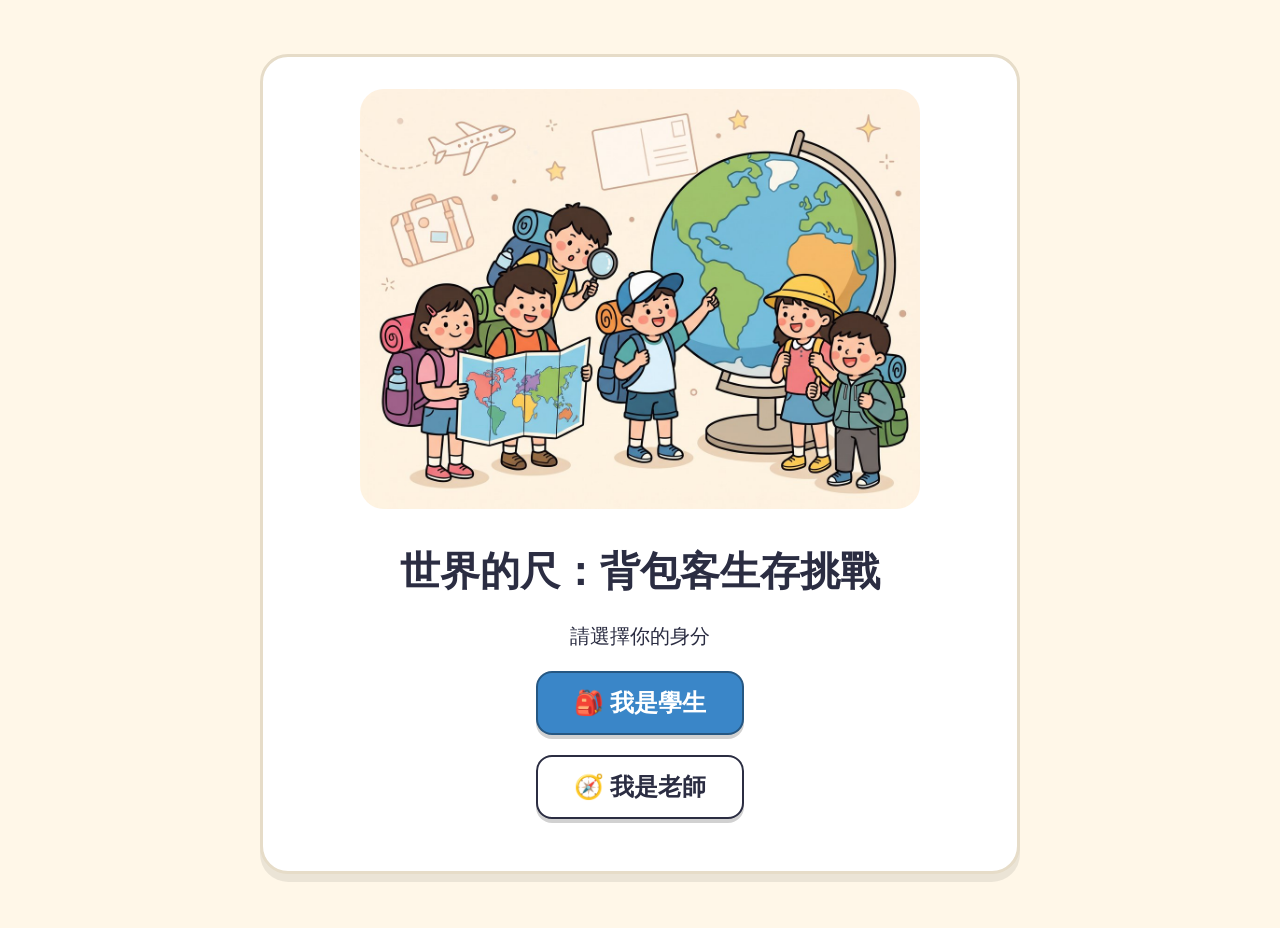
<file: index.html>
<!DOCTYPE html>
<html lang="zh-Hant">
<head>
<meta charset="utf-8">
<meta name="viewport" content="width=device-width, initial-scale=1">
<title>世界的尺：背包客生存挑戰</title>
<link rel="stylesheet" href="style.css">
</head>
<body>
<div class="center-card">
  <img class="lobby-img" src="assets/backpackers.jpg" alt="" onerror="this.remove()">
  <h1>世界的尺：背包客生存挑戰</h1>
  <p>請選擇你的身分</p>
  <p><a class="btn primary big" href="student.html" style="display:inline-block;text-decoration:none">🎒 我是學生</a></p>
  <p><a class="btn big" href="teacher.html?login=1" style="display:inline-block;text-decoration:none">🧭 我是老師</a></p>
</div>
</body>
</html>
</file>
<file: style.css>
:root{--cc:#3A86C8;--ink:#2b2d42;--bg:#fff7e8;--card:#fff;--line:#e6dcc8;--ok:#2E8B57;--bad:#D7263D;--soft:#f3ead7;}
*{box-sizing:border-box}
html,body{margin:0;padding:0}
body{font-family:"Noto Sans TC","Microsoft JhengHei","PingFang TC","Heiti TC",sans-serif;background:var(--bg);color:var(--ink);font-size:20px;line-height:1.5;-webkit-user-select:none;user-select:none}
input{-webkit-user-select:text;user-select:text}
.hidden{display:none!important}
h1,h2,h3{margin:.3em 0}
button{font-family:inherit;cursor:pointer}
.muted{color:#8a8576;font-size:16px}
.warn{color:var(--bad);font-weight:700}
.big-emoji{font-size:84px;line-height:1.1}
.big-p{font-size:24px}
.flag{border-radius:4px;box-shadow:0 0 0 1px rgba(0,0,0,.15);vertical-align:middle;object-fit:cover}
.chip-flag{width:30px;height:22px;margin-right:6px}
.sm-flag{width:36px;height:27px;margin:0 8px}
.tb-flag{width:34px;height:25px;margin-right:8px}

/* ===== 按鈕 ===== */
.btn{min-height:56px;padding:10px 24px;font-size:20px;font-weight:700;border-radius:16px;border:2px solid var(--ink);background:#fff;color:var(--ink);box-shadow:0 4px 0 rgba(0,0,0,.18);transition:transform .08s}
.btn:active{transform:translateY(3px);box-shadow:0 1px 0 rgba(0,0,0,.18)}
.btn.primary{background:var(--cc);color:#fff;border-color:rgba(0,0,0,.35)}
.btn.ghost{background:transparent;box-shadow:none;border-color:#c9bfa9;color:#6b6552}
.btn.big{min-height:64px;font-size:24px;padding:12px 36px}
.btn.sm{min-height:40px;padding:4px 12px;font-size:16px;border-radius:10px;box-shadow:none}
.btn:disabled,.btn.disabled{opacity:.4;pointer-events:none}
.pulse{animation:pulse 1.2s infinite}
@keyframes pulse{0%,100%{transform:scale(1)}50%{transform:scale(1.06)}}

/* ===== 共用卡片/覆蓋 ===== */
.center-card{max-width:760px;margin:6vh auto;background:var(--card);border-radius:28px;padding:32px;text-align:center;box-shadow:0 8px 0 rgba(0,0,0,.08);border:3px solid var(--line)}
.center-card.login input,.center-card.join input{display:block;margin:12px auto}
.code-input{font-size:40px;text-align:center;letter-spacing:.3em;width:320px;max-width:100%;padding:8px;border:3px solid var(--ink);border-radius:16px;font-family:inherit}
.lobby-img{width:100%;max-width:560px;border-radius:24px;aspect-ratio:4/3;object-fit:cover;margin-bottom:12px}
.overlay{position:fixed;inset:0;z-index:50;background:#1d2b53;color:#fff;display:flex;align-items:center;justify-content:center;text-align:center}
.overlay h1{font-size:72px}.overlay.soft{background:rgba(29,43,83,.92)}
.fs-overlay{z-index:45;background:rgba(20,24,40,.82);padding:20px}
.fs-big{min-width:min(560px,86vw);min-height:150px;padding:20px 40px;font-size:46px;font-weight:900;border:none;border-radius:32px;background:#FFD23F;color:#2B2D42;box-shadow:0 10px 0 #c99a00;animation:pulse 1.4s infinite}
.fs-big:active{transform:translateY(6px);box-shadow:0 4px 0 #c99a00}
.fs-sub{font-size:26px;margin-top:22px}
.fs-card{background:#fff;color:#2B2D42;border-radius:28px;padding:26px 34px;max-width:760px;text-align:left;font-size:22px}
.fs-card h2{font-size:30px}.fs-card ol{padding-left:1.4em;line-height:1.9}.fs-card .btn{display:inline-block;margin-top:8px}
.conn{position:fixed;right:10px;bottom:6px;font-size:14px;z-index:60}
.conn.ok{color:#2E8B57}.conn.bad{color:#D7263D}
#toast{position:fixed;left:50%;bottom:90px;transform:translate(-50%,20px);background:#2b2d42;color:#fff;padding:12px 24px;border-radius:30px;opacity:0;transition:.25s;z-index:100;pointer-events:none;font-size:20px}
#toast.show{opacity:1;transform:translate(-50%,0)}
.modal-bg{position:fixed;inset:0;background:rgba(0,0,0,.5);display:flex;align-items:center;justify-content:center;z-index:90}
.modal{background:#fff;border-radius:24px;padding:28px 36px;max-width:520px;text-align:center;animation:pop .2s}
.modal p{font-size:26px;font-weight:700}
.modal-btns{display:flex;gap:16px;justify-content:center}
@keyframes pop{from{transform:scale(.85);opacity:0}to{transform:scale(1);opacity:1}}

/* ===== 學生端 ===== */
.topbar{display:flex;align-items:center;justify-content:space-between;padding:10px 20px;background:var(--cc);color:#fff;font-weight:700;font-size:22px;position:sticky;top:0;z-index:20}
.tb-c{font-size:20px;opacity:.95}.tb-r{font-size:18px;display:flex;align-items:center;gap:10px}
.tb-leave{font-size:15px;min-height:36px;padding:2px 12px;border-radius:10px;border:2px solid rgba(255,255,255,.7);background:transparent;color:#fff}
.stage{max-width:1100px;margin:0 auto;padding:16px 16px 100px}
.group-pick{display:grid;grid-template-columns:repeat(3,1fr);gap:14px;margin:18px 0}
.group-pick .btn small{display:block;font-size:14px;font-weight:400}
.passport{max-width:860px;margin:3vh auto;background:#fdf6e3;border:5px solid var(--cc);border-radius:28px;overflow:hidden;box-shadow:0 10px 0 rgba(0,0,0,.1)}
.flip-in{animation:flip .8s ease-out}
@keyframes flip{from{transform:rotateY(90deg) scale(.8);opacity:0}to{transform:none;opacity:1}}
.pp-head{background:var(--cc);color:#fff;padding:10px 24px;font-size:26px;font-weight:700}
.pp-body{display:flex;gap:24px;padding:24px;align-items:center}
.pp-pc{flex:0 0 46%}
.pp-flag{width:110px;height:82px;display:block;margin-bottom:8px}
.pp-name{font-size:56px;font-weight:900;color:var(--cc)}
.pp-task{font-size:24px}
.pc{position:relative;aspect-ratio:4/3;border-radius:18px;overflow:hidden;display:flex;align-items:center;justify-content:center;border:3px solid #fff;box-shadow:0 3px 8px rgba(0,0,0,.2)}
.pc-flag{width:38%;border-radius:4px}
.pc-img{position:absolute;inset:0;width:100%;height:100%;object-fit:cover}

.mycountry{background:var(--cc);color:#fff;text-align:center;font-size:26px;font-weight:700;padding:8px;border-radius:14px;margin-bottom:12px;position:sticky;top:56px;z-index:10}
.search-page{background:#fff;border-radius:24px;padding:20px;border:3px solid var(--line)}
.s-logo{font-size:44px;font-weight:900;text-align:center;letter-spacing:4px}
.s-bar{display:flex;gap:10px;align-items:center;border:2px solid #cfcfcf;border-radius:40px;padding:10px 22px;margin:10px auto;max-width:700px;font-size:22px;box-shadow:0 2px 6px rgba(0,0,0,.1)}
.s-chips{display:flex;flex-wrap:wrap;gap:10px;justify-content:center;margin:12px 0}
.chip{min-height:56px;padding:6px 18px;border-radius:30px;border:2px solid var(--line);background:#f8f8f8;font-size:20px;font-weight:700}
.chip.on{background:var(--cc);color:#fff;border-color:transparent}
.data-card{border:3px solid var(--cc);border-radius:22px;padding:16px;margin-top:14px;animation:pop .3s}
.dc-top{display:flex;gap:16px;align-items:center}
.dc-pc{width:240px;flex:none}
.dc-title{font-size:44px;font-weight:900;color:var(--cc)}.dc-flag{width:70px;height:52px;margin-right:12px}
.dc-row{margin-top:10px}.dc-row p{margin:2px 0;font-size:21px}
.dc-k{display:inline-block;background:var(--cc);color:#fff;border-radius:8px;padding:0 10px;font-size:16px;font-weight:700}
.dc-raw{font-size:26px!important;font-weight:700}
.dc-big{margin:14px 0;background:#fff3c4;border-radius:16px;padding:10px;text-align:center;font-size:30px;font-weight:700}
.dc-big b{font-size:60px;color:var(--bad)}
.dc-src{font-size:15px;color:#777}
.answer-bar{position:fixed;left:0;right:0;bottom:0;background:#fff;border-top:4px solid var(--cc);padding:10px 16px;display:flex;gap:14px;align-items:center;justify-content:center;flex-wrap:wrap;z-index:30;font-size:22px}
.ans-input{width:130px;font-size:36px;text-align:center;border:3px solid var(--ink);border-radius:12px;padding:2px;font-family:inherit}
.hint{width:100%;text-align:center;color:var(--bad);font-weight:700}
.ans-ok{text-align:center}.ans-ok b{font-size:36px;color:var(--ok)}

.moneybar{display:flex;justify-content:space-between;align-items:center;background:var(--cc);color:#fff;border-radius:18px;padding:10px 24px;font-size:24px;position:sticky;top:56px;z-index:10;box-shadow:0 4px 8px rgba(0,0,0,.2)}
.moneybar b{font-size:40px}
.moneybar .left b{font-size:48px}
.moneybar .left.zero{opacity:.6}
.needs{display:grid;gap:12px;margin-top:12px}
.need{background:#fff;border-radius:20px;padding:12px 16px;border:3px solid var(--line)}
.need.buy{border-color:var(--ok)}.need.skip{border-color:#bbb;background:#f4f4f4}
.need h3{font-size:26px}.need h3 small{margin-left:12px;font-size:16px;color:#8a8576}
.opts{display:flex;flex-wrap:wrap;gap:10px}
.opt{flex:1 1 220px;min-height:84px;border-radius:16px;border:3px solid var(--line);background:#fffdf7;padding:8px 12px;display:flex;flex-direction:column;align-items:flex-start;text-align:left;font-size:20px;color:var(--ink)}
.opt .o-name{font-weight:700}.opt .o-desc{font-size:15px;color:#777}
.opt .o-price{font-size:36px;font-weight:900;color:var(--cc)}
.opt .o-tag{font-size:15px;color:#888}
.opt.sel{background:#e6f6ec;border-color:var(--ok)}.opt.sel .o-tag{color:var(--ok);font-weight:700}
.opt.no{opacity:.45;background:#eee;filter:grayscale(1)}
.opt.giveup{flex:0 1 200px;justify-content:center;background:#f4f4f4}
.opt.giveup.sel{background:#e4e4e4;border-color:#777}
.checkout-bar{text-align:center;margin:18px 0}
.checkout-bar p{color:#777}
.reminder{background:#fff3c4;border-radius:16px;padding:12px 18px;margin:14px auto;max-width:860px;font-size:20px}
.store-title{font-size:30px;font-weight:700;margin:14px 0 4px}.store-title small{display:block;font-size:18px;color:#8a8576}
.nomoney{background:#eee;border-radius:14px;padding:12px;text-align:center;font-size:26px;font-weight:700;margin:8px 0}
.store-grid{display:grid;grid-template-columns:repeat(5,1fr);gap:12px;margin-top:10px}
.item{background:#fff;border:3px solid var(--line);border-radius:18px;text-align:center;padding:10px 6px}
.item.no{opacity:.5;filter:grayscale(1)}
.i-icon{font-size:52px}.i-name{font-size:17px;min-height:50px}.i-price{font-size:32px;font-weight:900;color:var(--cc)}.i-no{font-size:15px;color:#888}
.qty{display:flex;justify-content:center;align-items:center;gap:8px;margin-top:6px}
.qbtn{width:56px;height:56px;border-radius:50%;border:2px solid var(--ink);background:#fff;font-size:28px;font-weight:700}
.qbtn:disabled{opacity:.3}.q{min-width:34px;font-size:32px;font-weight:900}
.receipt-view,.compare{max-width:1000px;margin:10px auto}
.compare{display:grid;grid-template-columns:1fr 1fr;gap:18px}
.cmp-col h3{font-size:20px}
.cmp-q{text-align:center;font-size:30px;font-weight:700;background:#fff3c4;border-radius:16px;padding:10px;margin-top:10px}
.receipt-view{max-width:560px}
.rcpt{width:100%;border-collapse:collapse;background:#fffef8;font-size:19px;font-variant-numeric:tabular-nums;border:2px dashed #b9ad92}
.rcpt th{background:#ece3cd;padding:4px 10px;text-align:left}.rcpt th.amt{text-align:right}
.rcpt td{padding:4px 10px;border-bottom:1px dotted #d8ceb4}
.rcpt .amt{text-align:right;white-space:nowrap}
.rcpt tr.skip td{color:#999}
.rcpt tr.sub td,.rcpt tr.total td{font-weight:700;border-top:2px solid #333}
.rcpt tr.sep td{background:#f3ead7;font-weight:700;font-size:.9em}
.rcpt tr.left td{font-weight:900;font-size:1.15em;background:#fff3c4}
.rcpt .zero{color:#888}
.poster-view{text-align:center}.poster-preview{display:flex;justify-content:center}
.intro{max-width:760px}

/* ===== A3 海報 ===== */
.pwrap{overflow:hidden;box-shadow:0 4px 14px rgba(0,0,0,.25);background:#fff}
.pscale{transform-origin:0 0;width:1123px;height:1587px}
.poster{width:1123px;height:1587px;background:#fff;color:#222;padding:36px 44px;display:flex;flex-direction:column;gap:14px;font-family:"Noto Sans TC","Microsoft JhengHei","PingFang TC",sans-serif;font-size:19px;border:0;line-height:1.35}
.poster .rcpt{font-size:18px;background:#fff;border:2px solid #444}
.poster .rcpt td{padding:3px 8px}
.p-head{display:flex;justify-content:space-between;align-items:flex-end;border-bottom:6px solid var(--cc);padding-bottom:8px}
.p-head h1{font-size:36px;margin:0}.p-meta{font-size:26px;font-weight:700}
.blank{display:inline-block;width:70px;border-bottom:3px solid #222;margin:0 4px}
.p-country{display:flex;align-items:center;gap:26px;background:var(--ccl);border-radius:22px;padding:12px 24px}
.p-flag{width:150px;height:112px}
.p-cname{font-size:72px;font-weight:900;color:var(--cc);flex:1}.p-cname small{font-size:26px;color:#555}
.p-pc{width:200px}
.p-line{display:flex;gap:20px;align-items:stretch}
.p-line-main{flex:1;border:4px solid var(--cc);border-radius:20px;padding:10px 20px}
.p-big{font-size:34px;font-weight:900}.p-big b{font-size:64px;color:#D7263D}
.p-small{font-size:15px;color:#444}
.p-wb{width:230px;border:4px dashed #D7263D;border-radius:20px;text-align:center;padding:8px;font-size:22px;font-weight:700;color:#D7263D}
.p-wb b{font-size:46px}
.p-rounds{display:grid;grid-template-columns:1fr 1fr;gap:20px}
.p-col h3{font-size:22px;margin:0 0 6px;background:var(--cc);color:#fff;padding:6px 12px;border-radius:10px}
.p-box{flex:1;min-height:340px;border:4px solid #444;border-radius:20px;padding:12px 18px}
.p-box span{font-size:17px;color:#aaa}
.p-foot{font-size:13px;color:#666;border-top:2px solid #ccc;padding-top:6px}

/* ===== 教師端 ===== */
body.teacher{-webkit-user-select:auto;user-select:auto}
.home{max-width:1000px;margin:0 auto;padding:20px}
.home h1 small{font-size:20px;color:#8a8576}
.panel{background:#fff;border-radius:22px;border:3px solid var(--line);padding:16px 22px;margin:14px 0}
.panel.mini{padding:10px 16px;margin:10px 0}
.row{margin:10px 0;display:flex;flex-wrap:wrap;gap:8px;align-items:center}
.pill{display:inline-flex;align-items:center;gap:4px;background:var(--soft);border-radius:30px;padding:6px 14px;font-size:20px}
.pill input{width:22px;height:22px}
.mini-input{font-size:24px;width:130px;padding:6px;border:2px solid var(--ink);border-radius:10px;font-family:inherit}
.hist{width:100%;border-collapse:collapse}.hist th,.hist td{padding:6px 10px;border-bottom:1px solid var(--line);text-align:left}
.ctrl-top{display:flex;gap:8px;align-items:center;flex-wrap:nowrap;padding:8px 12px;white-space:nowrap;background:#fff;border-bottom:3px solid var(--line);position:sticky;top:0;z-index:20}
.ctrl-brand{display:flex;flex-direction:column;line-height:1.2}
.ctrl-title{font-size:16px;font-weight:900;color:var(--ink)}
.ctrl-top .btn{min-height:46px;padding:4px 12px;font-size:17px;border-radius:12px;box-shadow:0 3px 0 rgba(0,0,0,.18);flex:none}
.ctrl-top .tab{min-height:42px;padding:2px 12px;font-size:17px}
.fsbtn.on{background:#2E8B57;color:#fff;border-color:#1b5e38}
.fs-ok{color:#2E8B57;font-weight:700}.fs-no{color:#D7263D;font-weight:700}
.room-code{font-size:17px}.room-code b{font-size:34px;letter-spacing:4px;color:var(--cc);margin:0 8px}.room-code small{color:#777}
.tabs{display:flex;gap:6px;margin-left:auto}
.tab{min-height:48px;padding:4px 20px;border-radius:12px;border:2px solid var(--line);background:#fff;font-size:20px}
.tab.on{background:var(--ink);color:#fff}
.ctrl-top .pausebtn,.pausebtn{background:#D7263D;color:#fff;border-color:#8c1020;font-size:22px;padding:4px 18px;min-height:52px}
.pausebtn.on{background:#2E8B57;border-color:#1b5e38}
.banner{background:#fff3c4;padding:10px 20px;font-weight:700}
/* 控制台版面：左＝步驟清單、中＝教師口白與操作區、右＝投影預覽＋上一步／下一步。
   電腦和平板都維持三欄；螢幕變窄時，只縮中間口白那一欄（文字自動換行），左右兩欄跟著等比例縮小 */
.ctrl-main{display:grid;grid-template-columns:clamp(150px,15vw,230px) minmax(0,1fr) clamp(270px,31vw,560px);gap:clamp(8px,1.2vw,16px);padding:clamp(8px,1.2vw,14px);align-items:start}
.steplist{grid-column:1;grid-row:1 / span 2;display:flex;flex-direction:column;gap:6px;position:sticky;top:calc(var(--topH,76px) + 10px)}
.stepbtn{text-align:left;min-height:48px;padding:6px 12px;border-radius:12px;border:2px solid var(--line);background:#fff;font-size:18px}
.stepbtn.on{background:var(--cc);color:#fff;border-color:transparent}.stepbtn.past{background:#eee;color:#777}
.stepbody{grid-column:2;grid-row:1 / span 2;min-width:0}
.tip{background:#e8f3ff;border-left:8px solid #3A86C8;border-radius:12px;padding:10px 16px;font-size:20px}
.tip span{display:block;font-size:14px;font-weight:700;color:#3A86C8}
.navbtns{display:flex;gap:16px;margin:16px 0}.navbtns .btn{flex:1}
.pv .navbtns{gap:12px;margin:14px 0 0}.pv .navbtns .btn{min-height:64px;font-size:22px;padding:8px 10px;white-space:nowrap}
.assign-list{display:flex;flex-wrap:wrap;gap:12px;margin-top:10px}
.assign-list select{font-size:20px;padding:6px;border-radius:8px;font-family:inherit}
.gcards{display:grid;grid-template-columns:repeat(auto-fill,minmax(250px,1fr));gap:12px}
.gcard{background:#fff;border:3px solid var(--line);border-left:10px solid var(--cc,#bbb);border-radius:14px;padding:10px 12px}
.gcard.offline{opacity:.6}
.g-top{font-size:20px}.g-st{font-size:16px;margin:4px 0}
.dot{display:inline-block;width:12px;height:12px;border-radius:50%;background:#bbb;margin-right:4px}.dot.on{background:var(--ok)}
.chip-st{border-radius:20px;padding:0 10px;background:#eee}.chip-st.doing{background:#ffe08a}.chip-st.done{background:#b8e6c8}
.g-btns{display:flex;flex-wrap:wrap;gap:6px}
.poster-tab{padding:16px}
.thumbs{display:flex;flex-wrap:wrap;gap:20px;margin-top:14px}
.thumb{cursor:pointer;background:#fff;padding:8px;border-radius:12px;border:3px solid var(--line)}
.thumb:hover{border-color:var(--cc)}.th-cap{font-weight:700;text-align:center}

/* ===== 投影模式 ===== */
#proj{position:fixed;inset:0;z-index:40;background:#fffaf0;overflow:hidden}
#proj .overlay{z-index:45}
.pj-stage{position:relative;width:1920px;height:1080px;transform-origin:0 0;background:#fffaf0;overflow:hidden}
#pjs{position:absolute}
.pj-paused{height:100%;background:#1d2b53;color:#fff;display:flex;align-items:center;justify-content:center;text-align:center}
.pj-paused h1{font-size:130px}.pj-paused .big-emoji{font-size:220px}
/* 控制台的投影預覽 */
.pv{grid-column:3;grid-row:1;min-width:0;position:sticky;top:calc(var(--topH,76px) + 10px)}
.pv-label{font-weight:700;font-size:18px;margin-bottom:6px}.pv-label small{font-weight:400;color:#8a8576;font-size:14px}
.pv-box{position:relative;overflow:hidden;width:100%;contain:layout paint;border:4px solid #2b2d42;border-radius:12px;cursor:pointer;background:#fffaf0;box-shadow:0 4px 12px rgba(0,0,0,.2)}
.pv-box:hover{border-color:#3A86C8}
.pv-stage{position:absolute;left:0;top:0;pointer-events:none}
@media (max-width:1300px){
  .ctrl-top{flex-wrap:wrap;white-space:normal}
  /* 平板寬度：字稍微縮小，三欄照舊 */
  .stepbtn{font-size:16px;padding:5px 9px;min-height:44px}
  .pv-label{font-size:16px}.pv-label small{display:block;font-size:12px}
  .pv .navbtns .btn{font-size:19px;min-height:58px;padding:6px}
  .tmr-panel .btn{padding:4px 10px;font-size:16px}
}
.pj{padding:30px 50px;height:100%;position:relative}
.pj-h{font-size:56px;text-align:center;margin:0 0 20px}.pj-h small{font-size:28px;color:#8a8576}
.pj-hint{position:fixed;left:14px;bottom:6px;font-size:14px;color:#aaa;z-index:46}
.pj-lobby{display:flex;gap:40px;align-items:center;height:100%}
.pj-l{flex:1;text-align:center}.pj-l h1{font-size:54px}.pj-l .lobby-img{max-height:420px;width:auto}
.pj-groups{display:flex;gap:14px;justify-content:center;margin-top:16px}
.pj-g{background:#eee;border-radius:16px;padding:8px 18px;font-size:26px;font-weight:700;min-width:120px;text-align:center}
.pj-g.on{background:#b8e6c8}.pj-g small{font-size:18px;font-weight:400}
.pj-r{flex:none;width:34%;text-align:center}
.pj-codelabel{font-size:34px}.pj-code{font-size:150px;font-weight:900;letter-spacing:14px;line-height:1;color:#3A86C8}
.pj-qr{width:300px;height:300px;margin:12px auto;background:#fff;padding:6px;border-radius:16px}.pj-qr svg{width:100%;height:100%}
.pj-url{font-size:22px;color:#555}
/* 開箱國家任務卡：固定兩排、平均分配高度，6 張卡一定放得進 1080 高的投影畫面 */
.pj-cards{display:grid;grid-template-columns:repeat(3,minmax(0,1fr));grid-template-rows:repeat(2,minmax(0,1fr));gap:20px;height:900px}
.pj-card{background:#fff;border:6px solid var(--cc,#ccc);border-radius:24px;padding:12px;text-align:center;display:flex;flex-direction:column;min-height:0}
.pj-card .pc{aspect-ratio:auto;flex:1;min-height:0;width:100%}
.pj-card.empty{border-color:#ccc;justify-content:center}
.pj-cn{font-size:42px;margin-top:6px;line-height:1.25;display:flex;align-items:center;justify-content:center}.pj-flag{width:64px;height:48px;margin-right:10px}.pj-gn{font-size:26px;color:#666;line-height:1.25}
.pj-status{display:grid;grid-template-columns:repeat(3,1fr);gap:22px;margin-top:20px}
.pj-s{background:#fff;border-radius:24px;border:6px solid #ddd;padding:22px;text-align:center;font-size:36px;display:flex;flex-direction:column;align-items:center;gap:6px}
.pj-s .pj-flag{width:96px;height:72px;margin:0}.pj-s em{font-style:normal;font-size:30px;padding:2px 24px;border-radius:30px;background:#eee}
.pj-s.doing{border-color:#ffc83d}.pj-s.doing em{background:#ffe08a}
.pj-s.done{border-color:var(--ok)}.pj-s.done em{background:#b8e6c8}
.pj-wb{text-align:center;font-size:40px;color:#D7263D;font-weight:700;border:4px dashed #D7263D;border-radius:20px;padding:8px;margin:0 auto;max-width:900px}
.pj-note{text-align:center;font-size:36px;margin-top:30px}
.nl{padding-bottom:0}
.nl-area{position:absolute;left:90px;right:90px;top:200px;height:520px}
.nl-axis{position:absolute;left:0;right:0;top:260px;height:8px;background:#2b2d42;border-radius:4px}
.nl-tick{position:absolute;top:268px;transform:translateX(-50%);text-align:center;font-size:20px;color:#555}
.nl-tick i{display:block;width:3px;height:14px;background:#2b2d42;margin:0 auto}
.nl-item{position:absolute;top:0;height:520px;width:0;opacity:0}
.nl-item.in{opacity:1}
.nl-card{position:absolute;left:0;transform:translateX(-50%);width:210px;text-align:center;background:#fff;border:5px solid var(--cc);border-radius:18px;padding:6px;font-size:26px;z-index:2;display:flex;flex-direction:column;align-items:center}
.nl-card span{font-size:30px;font-weight:900;color:var(--cc)}
.nl-card .left{font-style:normal;font-size:20px;background:#fff3c4;border-radius:10px;padding:2px 6px;margin-top:4px}.nl-card .left b{font-size:30px}
.nl-flag{width:72px;height:54px}
.nl-item.up .nl-card{top:0}.nl-item.up .nl-stem{position:absolute;left:-2px;top:150px;height:110px;width:4px;background:var(--cc)}
.nl-item.down .nl-card{top:300px}.nl-item.down .nl-stem{position:absolute;left:-2px;top:260px;height:48px;width:4px;background:var(--cc)}
/* 動畫只在「這次才出現」(.fresh) 或「剛換步驟」(.enter) 時播放，資料小更新不重播 */
.nl-item.fresh .nl-card{animation:drop .7s}
.nl-wb.fresh,.nl-q.fresh,.nl-card .left.fresh{animation:fadein .7s}
@keyframes fadein{from{opacity:0}to{opacity:1}}
.pj.enter{animation:fadein .5s}
.pj.enter .pj-card{animation:flip .8s}
@keyframes drop{from{transform:translate(-50%,-60px);opacity:0}to{transform:translate(-50%,0);opacity:1}}
.nl-wb{position:absolute;top:130px;height:290px;border-left:6px dashed #D7263D;opacity:0;z-index:1}
.nl-wb.in{opacity:1}
.nl-wb span{position:absolute;top:-40px;left:-4px;white-space:nowrap;background:#D7263D;color:#fff;border-radius:10px;padding:2px 14px;font-size:24px;font-weight:700}
.nl-note{position:absolute;left:90px;bottom:150px;font-size:18px;color:#777}
.nl-q{position:absolute;left:60px;right:60px;bottom:30px;text-align:center;font-size:40px;font-weight:700;background:#fff3c4;border-radius:20px;padding:12px;opacity:0}
.nl-q.in{opacity:1}

@media (max-width:900px){
  .store-grid{grid-template-columns:repeat(2,1fr)}.compare{grid-template-columns:1fr}.pp-body{flex-direction:column}.dc-top{flex-direction:column}
}

/* ===== 獨立投影視窗 projector.html ===== */
body.projector{margin:0;background:#111;overflow:hidden;-webkit-user-select:none;user-select:none}
body.projector #pjs{position:absolute}
.pj-msg{display:flex;align-items:center;justify-content:center;text-align:center}.pj-msg h1{font-size:72px}.pj-msg p{font-size:36px;color:#666}
.pj-fsbtn{position:fixed;right:18px;bottom:16px;z-index:10;font-size:20px;font-weight:700;padding:10px 18px;border-radius:14px;border:2px solid #fff;background:rgba(43,45,66,.55);color:#fff;opacity:.35;transition:opacity .2s;cursor:pointer}
.pj-fsbtn:hover{opacity:1}
/* ===== 投影：各組採買清單大集合（步驟 3～5） ===== */
.cl{padding:22px 36px}
.cl-h{font-size:46px;margin-bottom:14px}
.cl-grid{display:grid;grid-template-columns:repeat(3,1fr);gap:20px}
.cl-grid.two{grid-template-columns:repeat(2,1fr)}
.cl-card{background:#fff;border:5px solid var(--cc);border-radius:22px;overflow:hidden;display:flex;flex-direction:column;min-height:420px}
.cl-grid.two .cl-card{min-height:440px}
.cl-head{display:flex;align-items:center;gap:12px;background:var(--cc);color:#fff;padding:8px 16px;font-size:28px}
.cl-head b{flex:1}.cl-head span{font-size:22px;opacity:.95}
.cl-flag{width:52px;height:39px}
.cl-lines{list-style:none;margin:0;padding:8px 16px 0}
.cl-lines li{display:flex;justify-content:space-between;gap:10px;font-size:24px;padding:4px 0;border-bottom:1px dotted #d8ceb4}
.cl-lines li b{font-variant-numeric:tabular-nums}
.cl-lines li.skip{color:#aaa}
.cl-extra{padding:6px 16px;font-size:24px;color:#555}
.cl-chip{font-size:30px;margin-right:6px;white-space:nowrap}
.cl-foot{margin-top:auto;display:flex;justify-content:space-between;align-items:center;padding:8px 16px;background:#fff3c4;font-size:20px}
.cl-left{font-size:24px;font-weight:700}.cl-left b{font-size:40px;color:#D7263D}
.cl-left.zero b{color:#888}
.cl-wait{flex:1;display:flex;align-items:center;justify-content:center;font-size:36px;color:#999;min-height:200px}

/* ===== 投影：上台發表（放大某一組） ===== */
.sp{padding:22px 40px}
.sp-head{background:var(--cc);color:#fff;border-radius:22px;padding:10px 26px;font-size:46px;font-weight:900;display:flex;align-items:center;gap:16px}
.sp-flag{width:84px;height:63px}
.sp-cols{display:grid;grid-template-columns:minmax(0,900px);justify-content:center;gap:30px;margin-top:18px}
.sp-cols.two{grid-template-columns:1fr 1fr}
.sp-col h2{font-size:30px;margin:0 0 8px;color:var(--cc)}
.sp .rcpt{font-size:27px;border-width:3px}
.sp .rcpt td,.sp .rcpt th{padding:5px 14px}
.sp-q{text-align:center;font-size:36px;font-weight:700;background:#fff3c4;border-radius:18px;padding:8px;margin-top:14px}
.pj-pausebadge{position:absolute;right:24px;bottom:18px;background:#1d2b53;color:#fff;border-radius:16px;padding:8px 20px;font-size:28px;font-weight:700;z-index:5}

/* ===== 控制台：上台發表按鈕 ===== */
.spot-panel{border-color:#F2C230;background:#fffbea}
.spot-btns{display:flex;flex-wrap:wrap;gap:8px;margin-top:8px}
.spotbtn{border-left:10px solid var(--cc);font-size:18px;min-height:56px;padding:4px 14px;text-align:left}
.spotbtn small{display:block;font-size:14px;font-weight:400;color:#666}
.spotbtn.on{background:var(--cc);color:#fff}.spotbtn.on small{color:#fff}
/* ===== 教師口白提示面板 ===== */
.notes{background:#fff;border:3px solid var(--line);border-radius:16px;padding:10px 14px;margin:8px 0}
.notes-h{font-size:18px;margin:0 0 6px;color:#555}
.nt-sec{font-size:15px;font-weight:700;color:#8a8576;margin:10px 0 4px;border-bottom:1px solid var(--line)}
.nt{border-radius:10px;padding:6px 12px;margin:5px 0;font-size:18px;line-height:1.55}
.nt-tag{display:inline-block;font-size:13px;font-weight:700;margin-right:8px;padding:0 8px;border-radius:8px;background:rgba(255,255,255,.75);vertical-align:2px}
.nt-open,.nt-hook{background:#ffe8ef;font-size:19px;font-weight:700}
.nt-next{background:#f0f0f0;border-left:6px solid #3A86C8;font-size:19px;font-weight:700}
.nt-explain,.nt-say{background:#e8f3ff}
.nt-ask{background:#e6f6ec}
.nt-close{background:#fff6d6;border-left:6px solid #d4a017}
.nt-tip{background:#fff8dc;font-size:16px}
.nt-expect{background:#f3ecff;color:#6b5b95;font-size:15px;margin:-2px 0 6px 28px;padding:3px 10px}
.nt-lesson{margin:10px 0;font-size:15px;background:#fafafa;border-radius:10px;padding:6px 12px}
.nt-lesson summary{cursor:pointer;font-weight:700;font-size:16px}
.nt-lesson ul{margin:6px 0;padding-left:1.3em}
.nt-goal{margin-top:10px;background:#f4f4f4;border:2px dashed #bbb;border-radius:10px;padding:6px 12px;font-size:15px;color:#555}
.nt-meta{margin-top:4px}.nt-meta span{display:inline-block;font-size:13px;background:#e4e4e4;border-radius:8px;padding:0 8px;margin-right:6px}
/* ===== 投影簡報共用元件 ===== */
/* ❓ 想一想提問條：固定在舞台最下方 */
.pj-ask{position:absolute;left:70px;right:70px;bottom:26px;z-index:4;background:#2B2D42;color:#fff;border-radius:22px;padding:16px 28px;font-size:40px;font-weight:900;line-height:1.3;display:flex;align-items:center;gap:20px;box-shadow:0 6px 0 rgba(0,0,0,.2)}
.pj-ask-tag{flex:none;background:#FFD23F;color:#2B2D42;border-radius:12px;padding:4px 14px;font-size:26px}
.pj.enter .pj-ask{animation:askpop .4s ease-out}
@keyframes askpop{from{transform:translateY(40px) scale(.95);opacity:0}to{transform:none;opacity:1}}
/* 副標、重點條列 */
.pj-sub{text-align:center;font-size:42px;font-weight:700;color:#555;margin:-6px 0 16px;line-height:1.35}
.pj-l .pj-sub{font-size:34px}
.pj-points{display:flex;flex-direction:column;gap:10px}
.pj-pt{font-size:32px;font-weight:700}.pj-pt::first-letter{color:#2E8B57}
.pj-pt1{font-size:26px;color:#555}
.pj-inask{background:#e6f6ec;border-radius:14px;padding:8px 16px;font-size:28px;font-weight:700;margin-top:8px}
/* 有提問條的頁面：內容高度縮小，避免和提問條重疊 */
.pj.has-ask .pj-cards{height:760px}
.cl.has-ask .cl-card{min-height:370px}
.cl.has-ask .cl-grid.two .cl-card{min-height:370px}
.cl.has-ask .cl-lines li{font-size:22px;padding:3px 0}
.cl.has-ask .cl-wait{min-height:150px}
/* 海報頁 */
.pj-chips{display:flex;flex-wrap:wrap;gap:14px;justify-content:center;margin:6px 0 24px}
.pj-chip{background:#fff;border:4px solid var(--cc,#ccc);border-radius:16px;padding:8px 18px;font-size:30px;font-weight:700}
.pj-box{max-width:1100px;margin:0 auto;background:#fff;border:4px solid #2E8B57;border-radius:22px;padding:20px 34px}
.pj-box-h{font-size:30px;font-weight:900;color:#2E8B57;margin-bottom:8px}
.pj-poster .pj-note{margin-top:22px}
/* 🎬 影片頁 */
.pj-video{text-align:center;padding-top:18px}
.pj-video .pj-h{margin-bottom:6px}
.pj-video .pj-sub{margin:0 0 12px}
.pj-vbox{width:1440px;height:810px;margin:0 auto;border:10px solid #2B2D42;border-radius:18px;overflow:hidden;background:#000;position:relative}
.pj-vframe{width:100%;height:100%;border:0;display:block}
.pj-vthumb{position:absolute;inset:0;cursor:pointer}
.pj-vthumb img{width:100%;height:100%;object-fit:cover;opacity:.55}
.pj-vmsg{position:absolute;inset:0;display:flex;flex-direction:column;align-items:center;justify-content:center;color:#fff;font-size:54px;font-weight:900;text-shadow:0 3px 10px rgba(0,0,0,.7)}
.pj-vmsg small{font-size:30px;font-weight:700;margin-top:10px}
.pj-credit{font-size:20px;color:#777;margin-top:8px}
/* 影片之後的收攏頁 */
.pj-vsum{text-align:center}
.vs-stats{display:flex;justify-content:center;gap:30px;margin:10px 0 6px}
.vs-card{width:570px;background:#fff;border:6px solid #3A86C8;border-radius:24px;padding:16px 10px}
.vs-card.c1{border-color:#E0A800}.vs-card.c2{border-color:#2E8B57}
.vs-big{font-size:84px;font-weight:900;white-space:nowrap;line-height:1.1;color:#3A86C8}
.vs-card.c1 .vs-big{color:#c48f00}.vs-card.c2 .vs-big{color:#2E8B57}
.vs-label{font-size:30px;font-weight:700;color:#444;line-height:1.35}
.vs-source{font-size:20px;color:#777;margin:8px 0 18px}
.vs-statement{font-size:56px;font-weight:900;line-height:1.35;color:#2B2D42;margin-top:16px}

/* ===== 學生端：請抬頭看大螢幕 ===== */
.lookup{position:fixed;inset:0;background:#1d2b53;color:#fff;display:flex;flex-direction:column;align-items:center;justify-content:center;text-align:center;padding:24px}
.lookup-eyes{font-size:140px;animation:eyes 2.4s ease-in-out infinite}
@keyframes eyes{0%,100%{transform:translateX(0)}25%{transform:translateX(-28px)}75%{transform:translateX(28px)}}
.lookup h1{font-size:64px;margin:10px 0}
.lookup p{font-size:26px;opacity:.85}
.notice-bar{height:8px;background:#e4e4e4;border-radius:4px;overflow:hidden;margin-top:8px}
.notice-bar i{display:block;height:100%;background:#2E8B57;animation-name:shrink;animation-timing-function:linear;animation-fill-mode:forwards}
@keyframes shrink{from{width:100%}to{width:0}}
/* 控制台：影片按鈕 */
.vid-panel{border-color:#2F5DA8;background:#eef4ff}
.vid-btns{display:flex;gap:10px;margin:8px 0}.cl.has-ask .cl-chip{font-size:24px;margin-right:1px}
.cl.has-ask .cl-extra{padding:2px 16px;font-size:20px;white-space:nowrap;overflow:hidden}
.cl.has-ask .cl-head{padding:6px 16px}
.pj-vsum{display:flex;flex-direction:column;justify-content:center;padding-bottom:150px}
/* ===== 投影：世界地圖（開箱國家任務卡之後） ===== */
.pj-map .pj-h{margin-bottom:8px}
.wm-box{position:relative;width:1780px;height:702px;margin:0 auto;background:#d9eefb;border-radius:24px;border:4px solid #b9dcf2;overflow:visible}
.wm-svg{position:absolute;inset:0;width:100%;height:100%}
.wm-land{fill:#efe6d2;stroke:#cbbd9c;stroke-width:1}
.wm-c{fill:#efe6d2;stroke:#cbbd9c;stroke-width:1}
.wm-c.on{stroke:#fff;stroke-width:2.5}
.wm-src{position:absolute;right:70px;top:880px;font-size:16px;color:#888}
.wm-pin{position:absolute;width:0;height:0;z-index:2}
.pj.enter .wm-pin{animation:pindrop .6s ease-out both}
@keyframes pindrop{from{transform:translateY(-80px);opacity:0}to{transform:none;opacity:1}}
.wm-pin i{position:absolute;left:-17px;top:-17px;width:34px;height:34px;border-radius:50%;background:var(--cc);border:5px solid #fff;box-shadow:0 0 0 3px var(--cc),0 4px 10px rgba(0,0,0,.35)}
.wm-pin span{position:absolute;white-space:nowrap;background:#fff;border:4px solid var(--cc);border-radius:16px;padding:4px 14px;display:flex;align-items:center;gap:8px;font-size:30px;box-shadow:0 4px 10px rgba(0,0,0,.2)}
.wm-pin span b{color:var(--cc)}
.wm-pin span small{font-size:24px;color:#444;font-weight:700}
.wm-flag{width:46px;height:34px}
.wm-pin.lbl-right span{left:30px;top:-28px}
.wm-pin.lbl-left span{right:30px;top:-28px}
.wm-pin.lbl-top span{left:50%;bottom:30px;transform:translateX(-50%)}
.wm-pin.lbl-bottom span{left:50%;top:30px;transform:translateX(-50%)}
/* ===== 投影：從教師口白整理出的簡報文字 ===== */
.pj-recap{display:block;width:fit-content;margin-left:auto !important;margin-right:auto !important;background:#e8f3ff;border-left:10px solid #3A86C8;border-radius:16px;padding:10px 22px;font-size:26px;font-weight:700;color:#2b2d42;line-height:1.45;margin:0 0 14px;text-align:left}
.pj-lobby .pj-l .lobby-img{max-height:330px}
.pj-cardview .pj-sub{font-size:34px;margin:-8px 0 14px}
.pj-cardview .pj-cards{height:740px}
.pj-say{margin:16px auto 0;width:fit-content;max-width:1500px;background:#fff3c4;border:4px solid #FFD23F;border-radius:20px;padding:8px 28px;font-size:34px;font-weight:900;text-align:center}
.pj-search .pj-h{margin-bottom:10px}.pj-search .pj-sub{font-size:36px;margin:-4px 0 12px}
.pj-howto{display:flex;gap:18px;justify-content:center}
.ht-step{flex:1;max-width:560px;display:flex;align-items:center;gap:14px;background:#fff;border:4px solid #3A86C8;border-radius:20px;padding:10px 18px;font-size:28px;font-weight:700;line-height:1.3}
.ht-step b{flex:none;width:48px;height:48px;border-radius:50%;background:#3A86C8;color:#fff;display:flex;align-items:center;justify-content:center;font-size:30px}
.pj-warn{text-align:center;font-size:28px;font-weight:700;color:#b5541b;margin-top:10px}
.pj-search .pj-status{margin-top:14px;gap:16px}
.pj-search .pj-s{padding:12px;font-size:32px;gap:4px}
.pj-search .pj-s .pj-flag{width:80px;height:60px}
.cl-sub{text-align:center;font-size:26px;font-weight:700;color:#555;margin:-6px 0 12px;line-height:1.3}
.nl-close{position:absolute;left:60px;right:60px;bottom:112px;text-align:center;font-size:32px;font-weight:900;color:#2E8B57;background:#e6f6ec;border-radius:18px;padding:8px 14px;opacity:0}
.nl-close.in{opacity:1}.nl-close.fresh{animation:fadein .7s}
.pj-boxes{display:flex;gap:28px;justify-content:center;align-items:stretch}
.pj-boxes .pj-box{margin:0;flex:1;max-width:820px}
.pj-example{margin-top:12px;background:#f3f9f5;border-radius:14px;padding:8px 16px;font-size:26px;color:#2E8B57;font-weight:700}
.pj-nextbox{border-color:#3A86C8}.pj-nextbox .pj-box-h{color:#3A86C8}
.pj-nextbox ol{margin:0;padding-left:40px;font-size:28px;font-weight:700;line-height:1.5}/* 平板遙控 */
.rc-qr{display:block;width:240px;height:240px;margin:10px auto;background:#fff;padding:6px;border-radius:12px}.rc-qr svg{width:100%;height:100%}
.rc-url{display:block;font-size:12px;color:#888;word-break:break-all;margin-bottom:8px}
.remote-tag{background:#2E8B57;color:#fff;border-radius:12px;padding:6px 14px;font-weight:700;white-space:nowrap}
.nl .nl-note{bottom:186px}
.nl .nl-close{bottom:120px}
.pj-poster{display:flex;flex-direction:column;justify-content:center;padding-bottom:150px}.pj-poster .pj-nextbox ol{font-size:30px}

.p-guide{font-size:17px;color:#b8b8b8;line-height:1.75}.p-guide b{color:#999;font-size:19px}
.p-wb b{font-size:46px;line-height:1.1}
/* ===== 投影：影片介紹頁、說明頁、大發現鷹架頁 ===== */
.pj-vintro .pj-h{margin-bottom:24px}
.vi-body{display:flex;gap:44px;align-items:center;justify-content:center;margin:0 20px}
.vi-thumb{flex:none;width:640px;height:360px;border:8px solid #2B2D42;border-radius:18px;overflow:hidden;position:relative;background:#000}
.vi-thumb img{width:100%;height:100%;object-fit:cover}
.vi-thumb span{position:absolute;right:10px;bottom:10px;background:rgba(0,0,0,.75);color:#fff;font-size:24px;padding:2px 12px;border-radius:8px}
.vi-desc{flex:1;max-width:1000px;font-size:38px;font-weight:700;line-height:1.65;color:#2b2d42;background:#fff;border-left:12px solid #3A86C8;border-radius:20px;padding:24px 34px}
.pj-vintro .pj-credit{text-align:center;margin-top:20px}
.pj-intro{display:flex;flex-direction:column;justify-content:center;padding-bottom:160px}
.pj-intro .pj-h{font-size:64px}
.in-steps{display:flex;gap:28px;justify-content:center;margin-top:20px}
.in-step{flex:1;max-width:540px;background:#fff;border:6px solid #3A86C8;border-radius:28px;padding:26px 24px;text-align:center;font-size:36px;font-weight:700;line-height:1.4}
.in-step b{display:flex;margin:0 auto 14px;width:76px;height:76px;border-radius:50%;background:#3A86C8;color:#fff;align-items:center;justify-content:center;font-size:44px}
.in-warn{text-align:center;font-size:34px;font-weight:700;color:#b5541b;margin-top:28px}
.pj-disc .pj-h{margin-bottom:10px}.pj-disc .pj-sub{font-size:34px}
.dc-wrap{display:flex;gap:26px;justify-content:center}
.dc-must{flex:none;width:520px;display:flex;flex-direction:column;gap:12px}
.dc-h{font-size:30px;font-weight:900;color:#2E8B57;margin-bottom:4px}
.dc-m{background:#fff;border:5px solid #2E8B57;border-radius:20px;padding:10px 18px;font-size:28px;font-weight:700;line-height:1.35}
.dc-start{flex:1;max-width:1150px;background:#fff;border:5px solid #3A86C8;border-radius:22px;padding:16px 28px}
.dc-start .dc-h{color:#3A86C8}
.dc-start ul{margin:0;padding-left:34px;font-size:30px;font-weight:700;line-height:1.6}
.dc-ex{margin-top:10px;background:#fff3c4;border-radius:14px;padding:8px 16px;font-size:26px;font-weight:700}
/* ===== 學生端：別的國家提醒、採買說明 ===== */
.not-mine{margin:16px auto;max-width:640px;background:#fff3c4;border:4px solid #FFD23F;border-radius:20px;padding:18px;text-align:center;font-size:26px;font-weight:900}
.not-mine small{display:block;margin-top:8px;font-size:20px;font-weight:700}
.shop-guide{background:#e8f3ff;border:3px solid #3A86C8;border-radius:16px;padding:10px 16px;margin:0 0 12px;font-size:19px;line-height:1.5}
/* ===== ⏱ 倒數計時 ===== */
.tmr{display:none}
.tmr.run,.tmr.up{display:block}
.tmr-badge{display:none;align-items:center;gap:10px;background:#2B2D42;color:#fff;border-radius:18px;padding:6px 16px;box-shadow:0 4px 12px rgba(0,0,0,.25);font-variant-numeric:tabular-nums}
.tmr.run .tmr-badge{display:inline-flex}
.tmr-t{font-weight:900;min-width:3.2ch;text-align:right}
.tmr-bar{display:block;width:90px;height:10px;border-radius:5px;background:rgba(255,255,255,.25);overflow:hidden}
.tmr-bar em{display:block;height:100%;width:100%;background:#FFD23F;transition:width .25s linear}
.tmr.warn .tmr-badge{background:#D7263D;animation:tmrpulse 1s infinite}
@keyframes tmrpulse{50%{transform:scale(1.06)}}
.tmr-up{display:none}
.tmr.up .tmr-up{display:flex}
.tmr-up{align-items:center;justify-content:center;text-align:center;background:#1d2b53;color:#fff}
.tmr-up h1{margin:0}.tmr-up p{margin:6px 0 0;font-weight:700}
/* 投影幕：右上角 */
.pj-stage .tmr{position:absolute;inset:0;pointer-events:none;z-index:20}
.pj-stage .tmr-badge{position:absolute;right:26px;top:20px;font-size:52px;padding:8px 24px}
.pj-stage .tmr-bar{width:160px;height:14px}
.pj-stage .tmr-up{position:absolute;inset:0}
.pj-stage .tmr-up .big-emoji{font-size:200px}.pj-stage .tmr-up h1{font-size:130px}.pj-stage .tmr-up p{font-size:70px}
/* 學生平板：右上角（標題列下方） */
body.student .tmr-badge{position:fixed;right:12px;top:64px;z-index:70;font-size:30px}
body.student .tmr-up{position:fixed;inset:0;z-index:90}
body.student .tmr-up .big-emoji{font-size:120px}body.student .tmr-up h1{font-size:64px}body.student .tmr-up p{font-size:40px}
/* 老師控制台 */
.tmr-panel{margin-top:12px}
.tmr-set,.tmr-now{display:flex;flex-wrap:wrap;gap:8px;align-items:center;margin-top:6px}
.tmr-custom{display:inline-flex;align-items:center;gap:6px}.tmr-custom .mini-input{width:70px}
.tmr.inline{display:inline-block}.tmr.inline .tmr-badge{font-size:24px}
.pj-vintro{display:flex;flex-direction:column;justify-content:center;padding-bottom:150px}

.pj-disc{display:flex;flex-direction:column;justify-content:center;padding-bottom:140px}.pj-disc .dc-m{font-size:32px;padding:14px 20px}.pj-disc .dc-must{width:560px;gap:16px}.pj-disc .dc-start ul{font-size:36px;line-height:1.65}.pj-disc .dc-ex{font-size:30px}.pj-disc .dc-h{font-size:34px}.dc-warn{margin-top:18px}

body.student .tmr-badge{top:4px;right:8px;font-size:24px;padding:3px 12px;border:2px solid #fff}body.student .tmr-bar{width:70px;height:8px}

@media (max-width:900px){.ctrl-main .nt{font-size:16px;padding:5px 9px}.ctrl-main .nt-open,.ctrl-main .nt-hook,.ctrl-main .nt-next{font-size:17px}.ctrl-main .stepbody h2{font-size:24px}}
</file>
